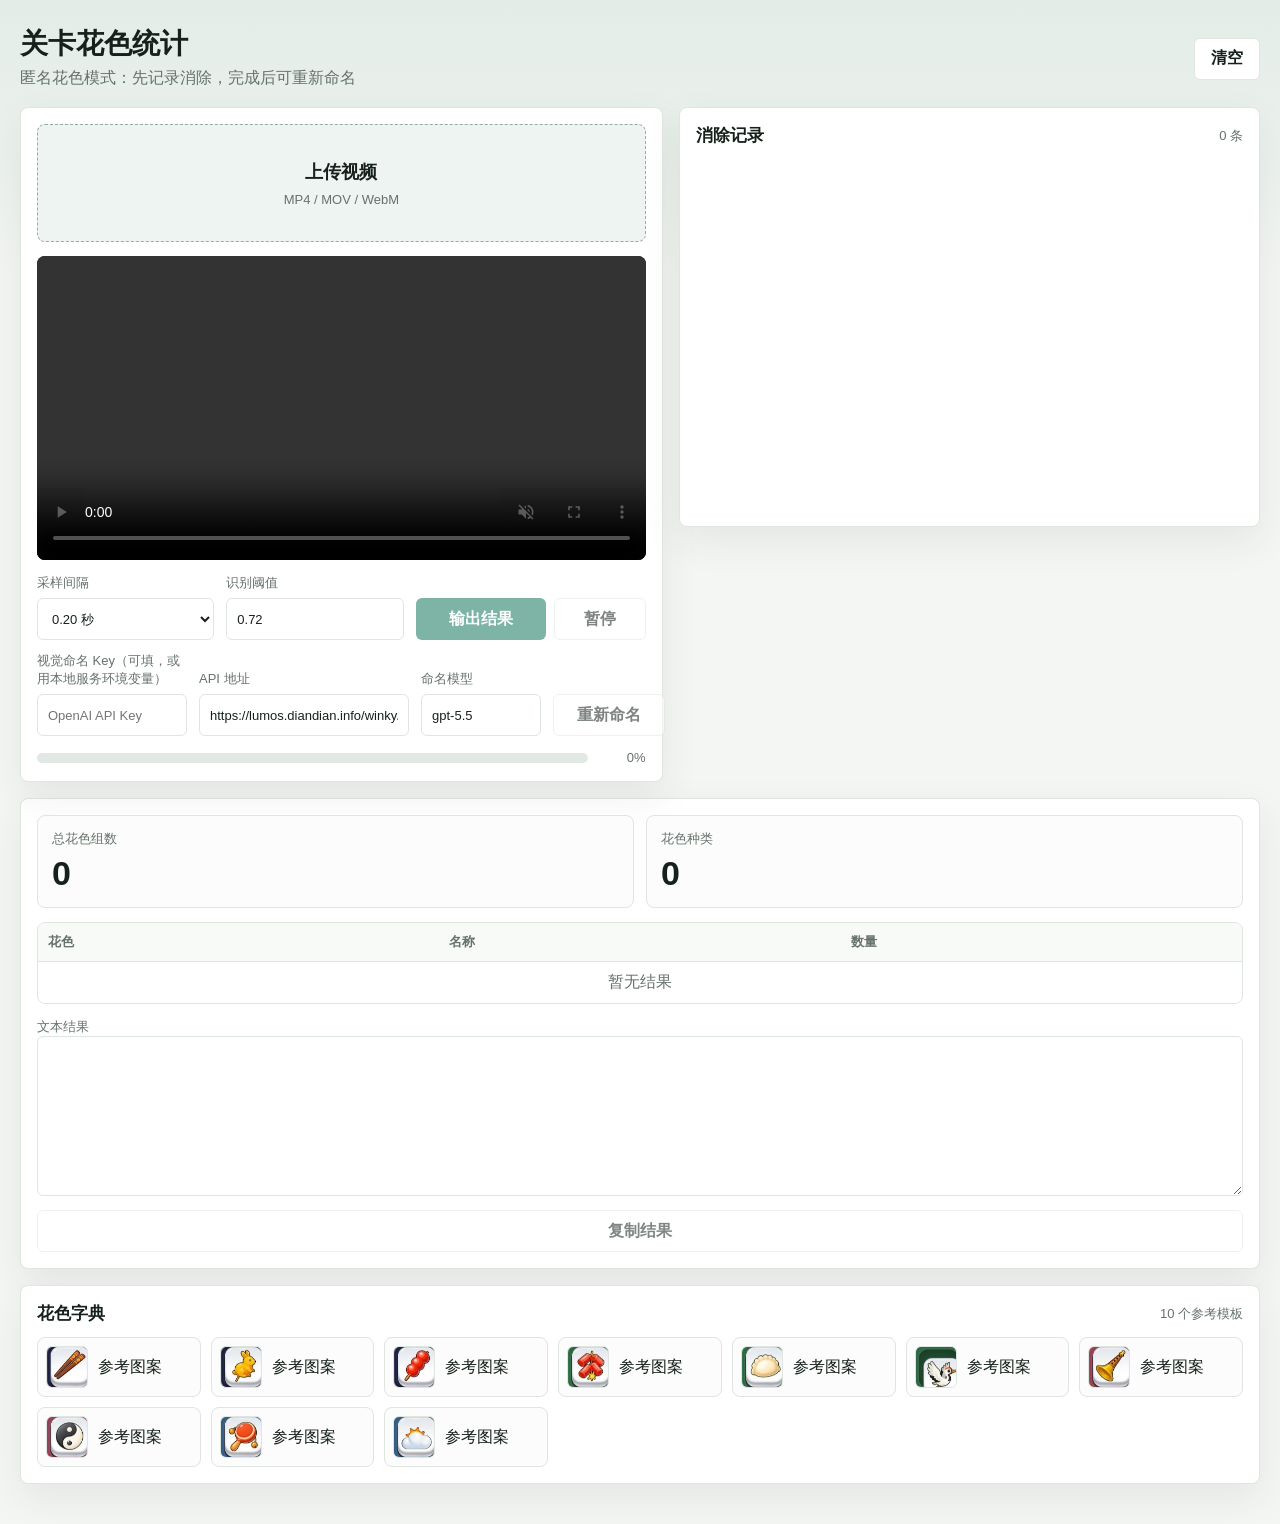
<file: index.html>
<!doctype html>
<html lang="zh-CN">
  <head>
    <meta charset="utf-8" />
    <meta name="viewport" content="width=device-width, initial-scale=1" />
    <title>关卡花色统计</title>
    <link rel="stylesheet" href="./styles.css" />
  </head>
  <body>
    <main class="app-shell">
      <header class="app-header">
        <div>
          <h1>关卡花色统计</h1>
          <p id="statusText">等待上传视频</p>
        </div>
        <button id="resetBtn" class="ghost-button" type="button">清空</button>
      </header>

      <section class="workspace">
        <div class="panel input-panel">
          <label id="dropZone" class="drop-zone" for="videoInput">
            <input id="videoInput" type="file" accept="video/*" />
            <span class="drop-title">上传视频</span>
            <span id="fileMeta" class="drop-meta">MP4 / MOV / WebM</span>
          </label>

          <video id="videoPreview" class="video-preview" controls playsinline muted></video>

          <div class="controls">
            <label>
              采样间隔
              <select id="sampleInterval">
                <option value="0.15">0.15 秒</option>
                <option value="0.2" selected>0.20 秒</option>
                <option value="0.25">0.25 秒</option>
                <option value="0.3">0.30 秒</option>
              </select>
            </label>
            <label>
              识别阈值
              <input id="matchThreshold" type="number" min="0.55" max="0.95" step="0.01" value="0.72" />
            </label>
            <div class="run-actions">
              <button id="analyzeBtn" class="primary-button" type="button" disabled>输出结果</button>
              <button id="pauseBtn" class="ghost-button" type="button" disabled>暂停</button>
            </div>
          </div>

          <div class="naming-controls">
            <label>
              视觉命名 Key（可填，或用本地服务环境变量）
              <input id="apiKeyInput" type="password" autocomplete="off" placeholder="OpenAI API Key" />
            </label>
            <label>
              API 地址
              <input id="apiBaseInput" type="text" value="https://lumos.diandian.info/winky/openai/v1" placeholder="https://.../v1 或 .../chat/completions" />
            </label>
            <label>
              命名模型
              <input id="modelInput" type="text" value="gpt-5.5" />
            </label>
            <button id="nameBtn" class="ghost-button" type="button" disabled>重新命名</button>
          </div>

          <div class="progress-wrap" aria-live="polite">
            <div class="progress-track">
              <div id="progressBar" class="progress-bar"></div>
            </div>
            <span id="progressText">0%</span>
          </div>
        </div>

        <section class="panel timeline-panel">
          <div class="section-head">
            <h2>消除记录</h2>
            <span id="eventCount">0 条</span>
          </div>
          <div id="eventList" class="event-list"></div>
        </section>
      </section>

      <section class="panel result-panel">
        <div class="summary-grid">
          <div>
            <span class="metric-label">总花色组数</span>
            <strong id="totalGroups">0</strong>
          </div>
          <div>
            <span class="metric-label">花色种类</span>
            <strong id="totalKinds">0</strong>
          </div>
        </div>

        <div class="table-wrap">
          <table>
            <thead>
              <tr>
                <th>花色</th>
                <th>名称</th>
                <th>数量</th>
              </tr>
            </thead>
            <tbody id="resultRows">
              <tr class="empty-row">
                <td colspan="3">暂无结果</td>
              </tr>
            </tbody>
          </table>
        </div>

        <label class="output-label" for="plainOutput">文本结果</label>
        <textarea id="plainOutput" readonly></textarea>
        <button id="copyBtn" class="ghost-button" type="button" disabled>复制结果</button>
      </section>

      <section class="panel dictionary-panel">
        <div class="section-head">
          <h2>花色字典</h2>
          <span id="templateCount">0 个模板</span>
        </div>
        <div id="templateGrid" class="template-grid"></div>
      </section>
    </main>

    <canvas id="frameCanvas" hidden></canvas>
    <script src="./pattern-dictionary.js?v=20260610"></script>
    <script src="./app.js?v=20260615-occupancy-count1"></script>
  </body>
</html>
</file>
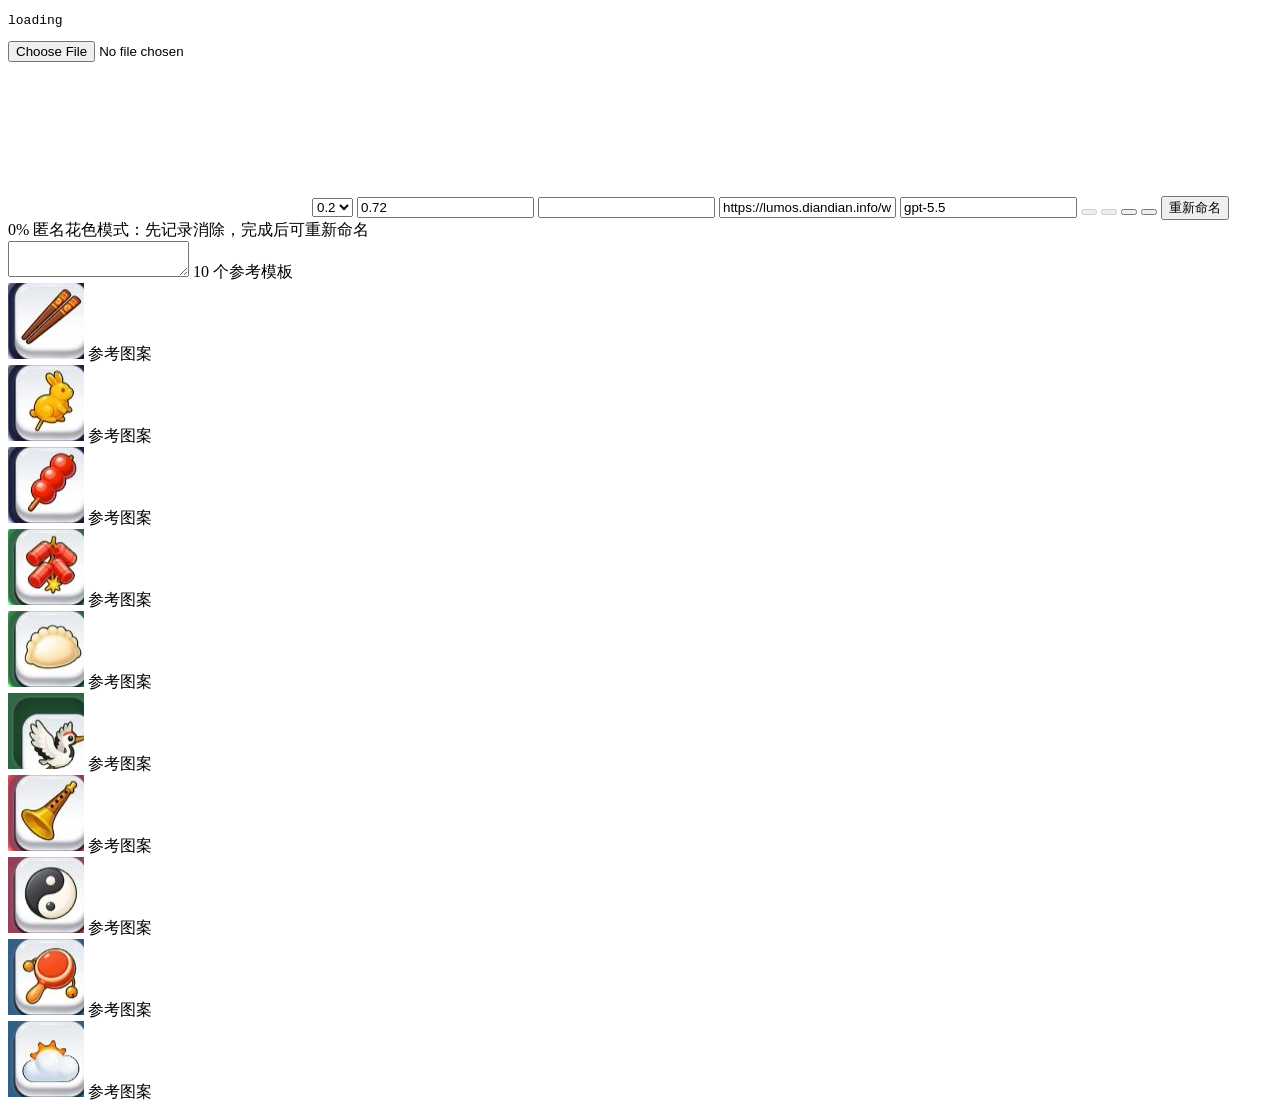
<file: fallback-debug.html>
<!doctype html>
<meta charset="utf-8" />
<title>fallback debug</title>
<body>
  <pre id="out">loading</pre>
  <input id="videoInput" type="file" />
  <div id="dropZone"></div>
  <video id="videoPreview" muted playsinline></video>
  <select id="sampleInterval">
    <option value="0.2" selected>0.2</option>
  </select>
  <input id="matchThreshold" value="0.72" />
  <input id="apiKeyInput" />
  <input id="apiBaseInput" />
  <input id="modelInput" />
  <button id="analyzeBtn" disabled></button>
  <button id="pauseBtn" disabled></button>
  <button id="resetBtn"></button>
  <button id="copyBtn"></button>
  <button id="nameBtn"></button>
  <div id="progressBar"></div>
  <span id="progressText"></span>
  <span id="statusText"></span>
  <span id="fileMeta"></span>
  <span id="totalGroups"></span>
  <span id="totalKinds"></span>
  <span id="eventCount"></span>
  <table>
    <tbody id="resultRows"></tbody>
  </table>
  <textarea id="plainOutput"></textarea>
  <span id="templateCount"></span>
  <div id="eventList"></div>
  <div id="templateGrid"></div>
  <canvas id="frameCanvas" hidden></canvas>
  <script src="./pattern-dictionary.js?v=20260610"></script>
  <script src="./app.js?v=20260612-y-crop-hotfix23"></script>
  <script>
    const out = document.getElementById("out");

    function sleep(ms) {
      return new Promise((resolve) => setTimeout(resolve, ms));
    }

    async function waitUntilReady() {
      const start = performance.now();
      while (performance.now() - start < 30000) {
        if (state.templates.length && Number.isFinite(els.video.duration) && els.video.duration > 0) return;
        await sleep(100);
      }
      throw new Error("debug page timed out waiting for templates/video");
    }

    function compactSnapshot(snapshot) {
      const top = [...snapshot.byId.values()]
        .sort((a, b) => b.count - a.count || b.maxScore - a.maxScore)
        .slice(0, 8)
        .map((item) => ({
          id: item.id,
          label: item.label,
          count: item.count,
          maxScore: Number(item.maxScore.toFixed(3)),
        }));
      return { time: Number(snapshot.time.toFixed(2)), items: snapshot.items.length, ids: snapshot.byId.size, top };
    }

    function dropsBetween(previous, current) {
      if (!previous || !current) return [];
      const drops = [];
      for (const [id, before] of previous.byId.entries()) {
        const afterCount = current.byId.get(id)?.count || 0;
        const drop = before.count - afterCount;
        if (drop <= 0) continue;
        drops.push({
          time: Number(current.time.toFixed(2)),
          id,
          before: before.count,
          after: afterCount,
          drop,
          maxScore: Number(before.maxScore.toFixed(3)),
        });
      }
      return drops.sort((a, b) => b.drop - a.drop || b.maxScore - a.maxScore);
    }

    async function main() {
      await waitUntilReady();
      cancelAnalysis();
      clearLevelVocabulary();
      clearResults();
      prepareFrameCanvas();

      const interval = Number(new URLSearchParams(location.search).get("interval") || "1.5");
      const duration = els.video.duration;
      let previous = null;
      const pending = new Map();
      const snapshots = [];
      const allDrops = [];
      const eventMoments = [];

      for (let time = 0; time <= duration; time += interval) {
        await seekVideo(Math.min(time, duration - 0.05));
        drawFrame();
        const current = detectBoardFallbackSnapshot(time);
        snapshots.push(compactSnapshot(current));
        allDrops.push(...dropsBetween(previous, current).slice(0, 5));
        const beforeEvents = state.events.length;
        await updateBoardFallbackDrops(state.events, pending, previous, current, time);
        if (state.events.length !== beforeEvents) {
          eventMoments.push({
            time: Number(time.toFixed(2)),
            added: state.events.length - beforeEvents,
            events: state.events.slice(beforeEvents).map((event) => ({
              id: event.id,
              count: event.count,
              source: event.source,
              time: Number(event.time.toFixed(2)),
            })),
          });
        }
        previous = current;
        if (snapshots.length % 8 === 0) {
          out.textContent = JSON.stringify({ status: "running", time, events: state.events.length }, null, 2);
          await sleep(0);
        }
      }

      flushLiveResults(true);
      out.textContent = JSON.stringify(
        {
          duration,
          interval,
          events: state.events.length,
          output: els.plainOutput.value,
          firstSnapshots: snapshots.slice(0, 5),
          lastSnapshots: snapshots.slice(-5),
          largestDrops: allDrops.sort((a, b) => b.drop - a.drop || b.maxScore - a.maxScore).slice(0, 30),
          eventMoments,
        },
        null,
        2,
      );
    }

    main().catch((error) => {
      out.textContent = error.stack || String(error);
    });
  </script>
</body>
</file>
<file: styles.css>
:root {
  color-scheme: light;
  --bg: #f4f6f3;
  --panel: #ffffff;
  --text: #17211b;
  --muted: #66726b;
  --line: #dfe5df;
  --accent: #16785f;
  --accent-dark: #0f5d49;
  --warn: #b7661d;
  --danger: #b53b37;
  --soft: #edf4f1;
  --shadow: 0 14px 38px rgba(32, 45, 39, 0.08);
}

* {
  box-sizing: border-box;
}

body {
  margin: 0;
  min-height: 100vh;
  color: var(--text);
  font-family:
    Inter, "Segoe UI", "Microsoft YaHei", "PingFang SC", Arial, sans-serif;
  background:
    linear-gradient(180deg, rgba(22, 120, 95, 0.08), transparent 280px),
    var(--bg);
}

button,
input,
select,
textarea {
  font: inherit;
}

.app-shell {
  width: min(1240px, calc(100vw - 32px));
  margin: 0 auto;
  padding: 28px 0 40px;
}

.app-header {
  display: flex;
  align-items: center;
  justify-content: space-between;
  gap: 16px;
  margin-bottom: 18px;
}

.app-header h1 {
  margin: 0;
  font-size: 28px;
  line-height: 1.15;
  letter-spacing: 0;
}

.app-header p {
  margin: 8px 0 0;
  color: var(--muted);
}

.workspace {
  display: grid;
  grid-template-columns: minmax(0, 1.05fr) minmax(360px, 0.95fr);
  gap: 16px;
  align-items: start;
}

.panel {
  border: 1px solid var(--line);
  border-radius: 8px;
  background: var(--panel);
  box-shadow: var(--shadow);
}

.input-panel,
.result-panel,
.timeline-panel {
  padding: 16px;
}

.drop-zone {
  display: flex;
  min-height: 118px;
  cursor: pointer;
  flex-direction: column;
  align-items: center;
  justify-content: center;
  gap: 8px;
  border: 1px dashed #99aaa0;
  border-radius: 8px;
  background: var(--soft);
  text-align: center;
}

.drop-zone.dragging {
  border-color: var(--accent);
  background: #e2f0ea;
}

.drop-zone input {
  display: none;
}

.drop-title {
  font-size: 18px;
  font-weight: 700;
}

.drop-meta {
  color: var(--muted);
  font-size: 13px;
}

.video-preview {
  display: block;
  width: 100%;
  max-height: 420px;
  margin-top: 14px;
  border-radius: 8px;
  background: #111;
}

.controls {
  display: grid;
  grid-template-columns: 1fr 1fr minmax(230px, auto);
  gap: 12px;
  align-items: end;
  margin-top: 14px;
}

.naming-controls {
  display: grid;
  grid-template-columns: minmax(150px, 1fr) minmax(210px, 1.2fr) minmax(120px, 0.7fr) minmax(112px, auto);
  gap: 12px;
  align-items: end;
  margin-top: 12px;
}

.run-actions {
  display: grid;
  grid-template-columns: minmax(120px, 1fr) 92px;
  gap: 8px;
}

.controls label,
.naming-controls label,
.output-label {
  display: grid;
  gap: 6px;
  color: var(--muted);
  font-size: 13px;
}

select,
input[type="number"],
input[type="password"],
input[type="text"],
textarea {
  width: 100%;
  border: 1px solid var(--line);
  border-radius: 6px;
  color: var(--text);
  background: #fff;
}

select,
input[type="number"],
input[type="password"],
input[type="text"] {
  min-height: 42px;
  padding: 0 10px;
}

textarea {
  min-height: 160px;
  resize: vertical;
  padding: 10px;
  line-height: 1.6;
}

.primary-button,
.ghost-button {
  min-height: 42px;
  border-radius: 6px;
  padding: 0 16px;
  border: 1px solid transparent;
  cursor: pointer;
  font-weight: 700;
}

.primary-button {
  color: #fff;
  background: var(--accent);
}

.primary-button:hover {
  background: var(--accent-dark);
}

.primary-button:disabled,
.ghost-button:disabled {
  cursor: not-allowed;
  opacity: 0.55;
}

.ghost-button {
  color: var(--text);
  background: #fff;
  border-color: var(--line);
}

.ghost-button:hover:not(:disabled) {
  border-color: #9eb1a6;
  background: #f7faf8;
}

.progress-wrap {
  display: grid;
  grid-template-columns: 1fr 48px;
  gap: 10px;
  align-items: center;
  margin-top: 14px;
}

.progress-track {
  height: 10px;
  overflow: hidden;
  border-radius: 999px;
  background: #e2e8e3;
}

.progress-bar {
  width: 0%;
  height: 100%;
  background: linear-gradient(90deg, var(--accent), #d59634);
  transition: width 0.16s ease;
}

#progressText {
  color: var(--muted);
  font-size: 13px;
  text-align: right;
}

.summary-grid {
  display: grid;
  grid-template-columns: repeat(2, minmax(0, 1fr));
  gap: 12px;
  margin-bottom: 14px;
}

.summary-grid > div {
  min-height: 92px;
  border: 1px solid var(--line);
  border-radius: 8px;
  padding: 14px;
  background: #fbfcfb;
}

.metric-label {
  display: block;
  color: var(--muted);
  font-size: 13px;
}

.summary-grid strong {
  display: block;
  margin-top: 6px;
  font-size: 34px;
  letter-spacing: 0;
}

.table-wrap {
  overflow: auto;
  border: 1px solid var(--line);
  border-radius: 8px;
  margin-bottom: 14px;
}

table {
  width: 100%;
  border-collapse: collapse;
  min-width: 430px;
}

th,
td {
  padding: 10px;
  border-bottom: 1px solid var(--line);
  text-align: left;
  vertical-align: middle;
}

th {
  color: var(--muted);
  background: #f8faf8;
  font-size: 13px;
  font-weight: 700;
}

tbody tr:last-child td {
  border-bottom: 0;
}

.tile-cell {
  display: flex;
  align-items: center;
  gap: 10px;
}

.tile-thumb {
  width: 42px;
  height: 42px;
  border: 1px solid var(--line);
  border-radius: 6px;
  object-fit: cover;
  background: #fff;
}

.name-input {
  min-width: 160px;
  height: 38px;
  padding: 0 8px;
}

.empty-row td {
  color: var(--muted);
  text-align: center;
}

#copyBtn {
  width: 100%;
  margin-top: 10px;
}

.result-panel,
.dictionary-panel {
  margin-top: 16px;
  padding: 16px;
}

.workspace .timeline-panel {
  position: sticky;
  top: 16px;
  display: flex;
  max-height: calc(100vh - 48px);
  min-height: 420px;
  flex-direction: column;
  margin-top: 0;
}

.section-head {
  display: flex;
  align-items: center;
  justify-content: space-between;
  gap: 12px;
  margin-bottom: 12px;
}

.section-head h2 {
  margin: 0;
  font-size: 17px;
  letter-spacing: 0;
}

.section-head span {
  color: var(--muted);
  font-size: 13px;
}

.event-list {
  display: grid;
  grid-template-columns: repeat(auto-fill, minmax(210px, 1fr));
  gap: 10px;
}

.workspace .event-list {
  min-height: 0;
  flex: 1;
  overflow: auto;
  padding-right: 4px;
}

.event-item {
  display: grid;
  grid-template-columns: 54px minmax(0, 1fr) 32px;
  align-items: center;
  gap: 10px;
  border: 1px solid var(--line);
  border-radius: 8px;
  padding: 9px 10px;
  background: #fbfcfb;
}

.event-time {
  color: var(--muted);
  font-variant-numeric: tabular-nums;
}

.event-name {
  min-width: 0;
  overflow: hidden;
  text-overflow: ellipsis;
  white-space: nowrap;
  font-weight: 700;
}

.event-select {
  min-width: 0;
  height: 34px;
  padding: 0 8px;
}

.event-delete {
  width: 32px;
  height: 32px;
  border: 1px solid var(--line);
  border-radius: 6px;
  color: var(--danger);
  background: #fff;
  cursor: pointer;
  font-size: 18px;
  line-height: 1;
}

.event-delete:hover {
  background: #fff5f4;
  border-color: #e1aaa6;
}

.template-grid {
  display: grid;
  grid-template-columns: repeat(auto-fill, minmax(150px, 1fr));
  gap: 10px;
}

.template-item {
  display: flex;
  align-items: center;
  gap: 10px;
  border: 1px solid var(--line);
  border-radius: 8px;
  padding: 8px;
  background: #fbfcfb;
}

.template-item span {
  flex: 1;
  min-width: 0;
  overflow: hidden;
  text-overflow: ellipsis;
  white-space: nowrap;
}

.saved-dictionary-item {
  background: #f8fbf8;
}

.dictionary-delete {
  width: 30px;
  height: 30px;
  flex: 0 0 auto;
  border: 1px solid var(--line);
  border-radius: 6px;
  color: var(--danger);
  background: #fff;
  cursor: pointer;
  font-size: 17px;
  line-height: 1;
}

.dictionary-delete:hover {
  border-color: #e1aaa6;
  background: #fff5f4;
}

.badge {
  display: inline-flex;
  min-width: 42px;
  justify-content: center;
  border-radius: 999px;
  padding: 4px 8px;
  color: #fff;
  background: var(--warn);
  font-size: 12px;
  font-weight: 700;
}

.error-text {
  color: var(--danger);
}

@media (max-width: 900px) {
  .app-shell {
    width: min(100% - 20px, 720px);
    padding-top: 18px;
  }

  .workspace,
  .controls,
  .naming-controls {
    grid-template-columns: 1fr;
  }

  .workspace .timeline-panel {
    position: static;
    max-height: none;
    min-height: 0;
  }

  .workspace .event-list {
    overflow: visible;
    padding-right: 0;
  }

  .primary-button,
  .ghost-button {
    width: 100%;
  }

  .run-actions {
    grid-template-columns: 1fr 1fr;
  }

  .app-header {
    align-items: flex-start;
    flex-direction: column;
  }
}
</file>
